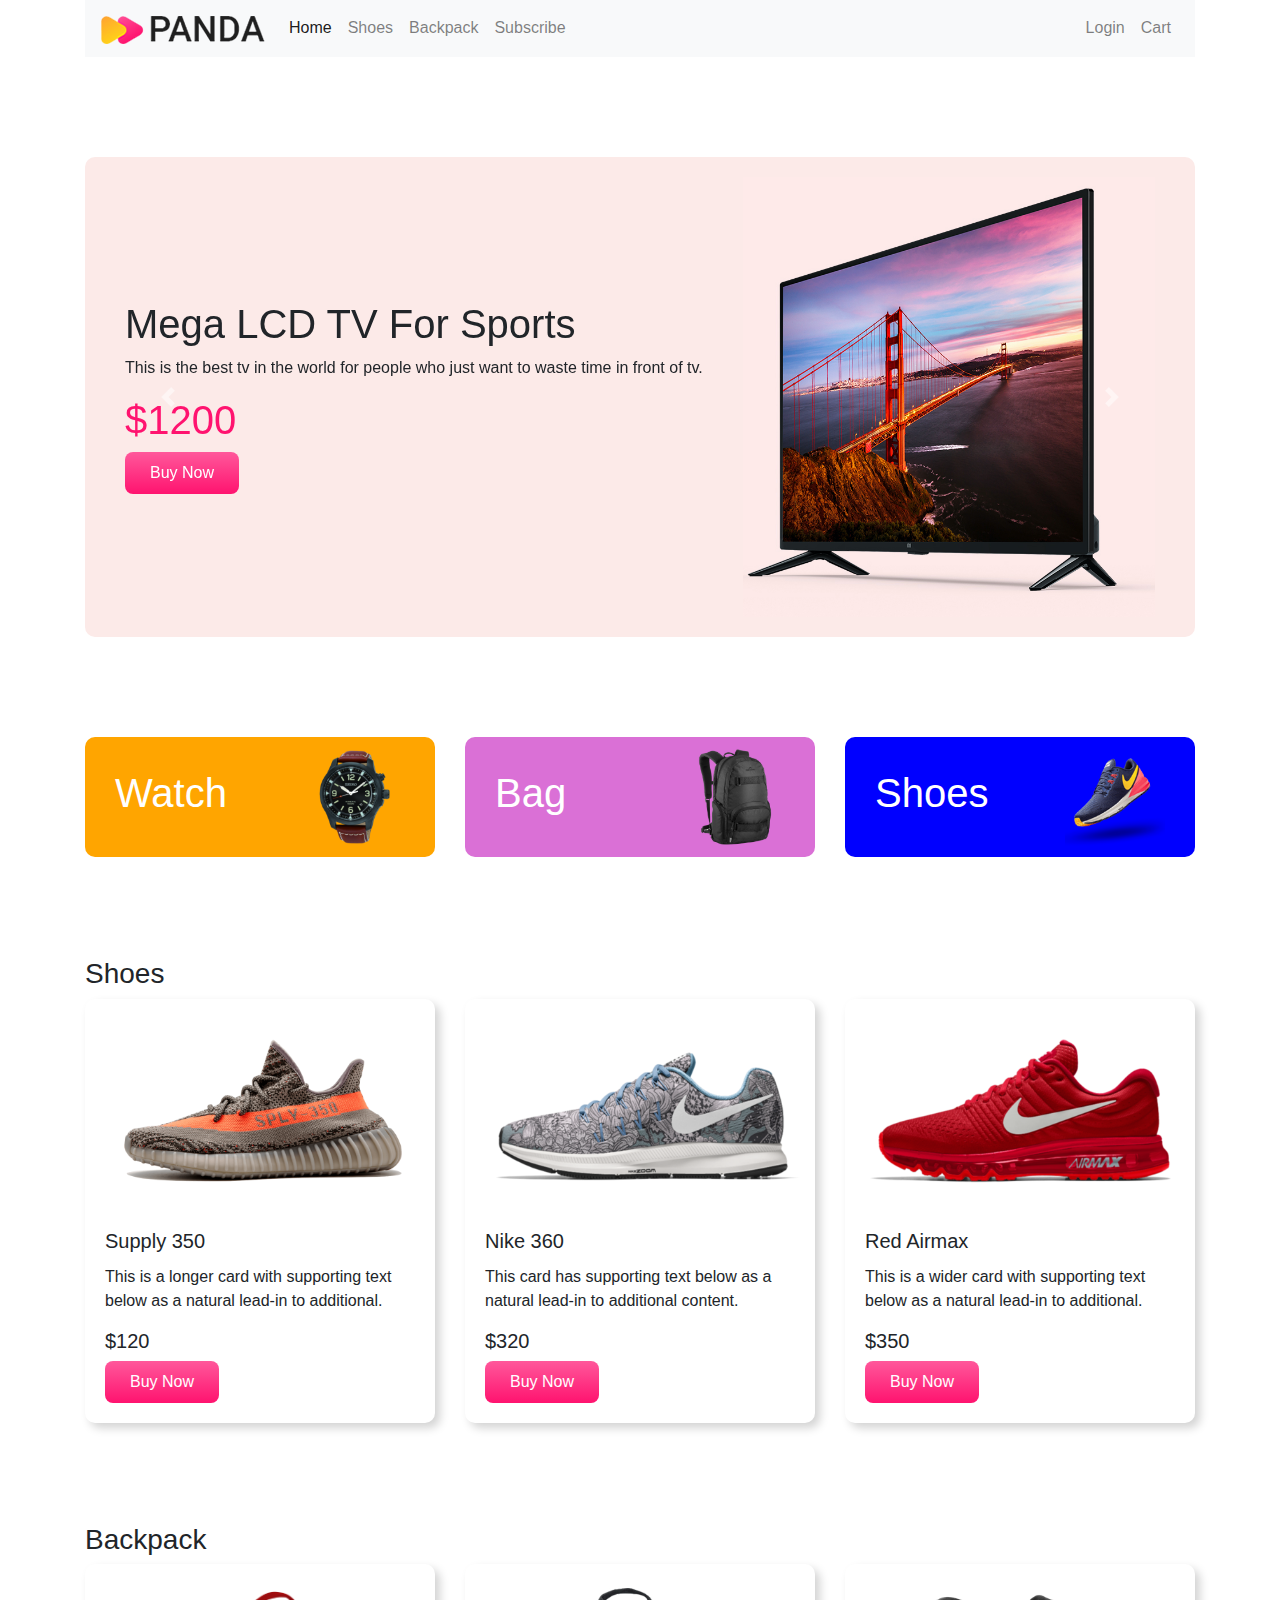
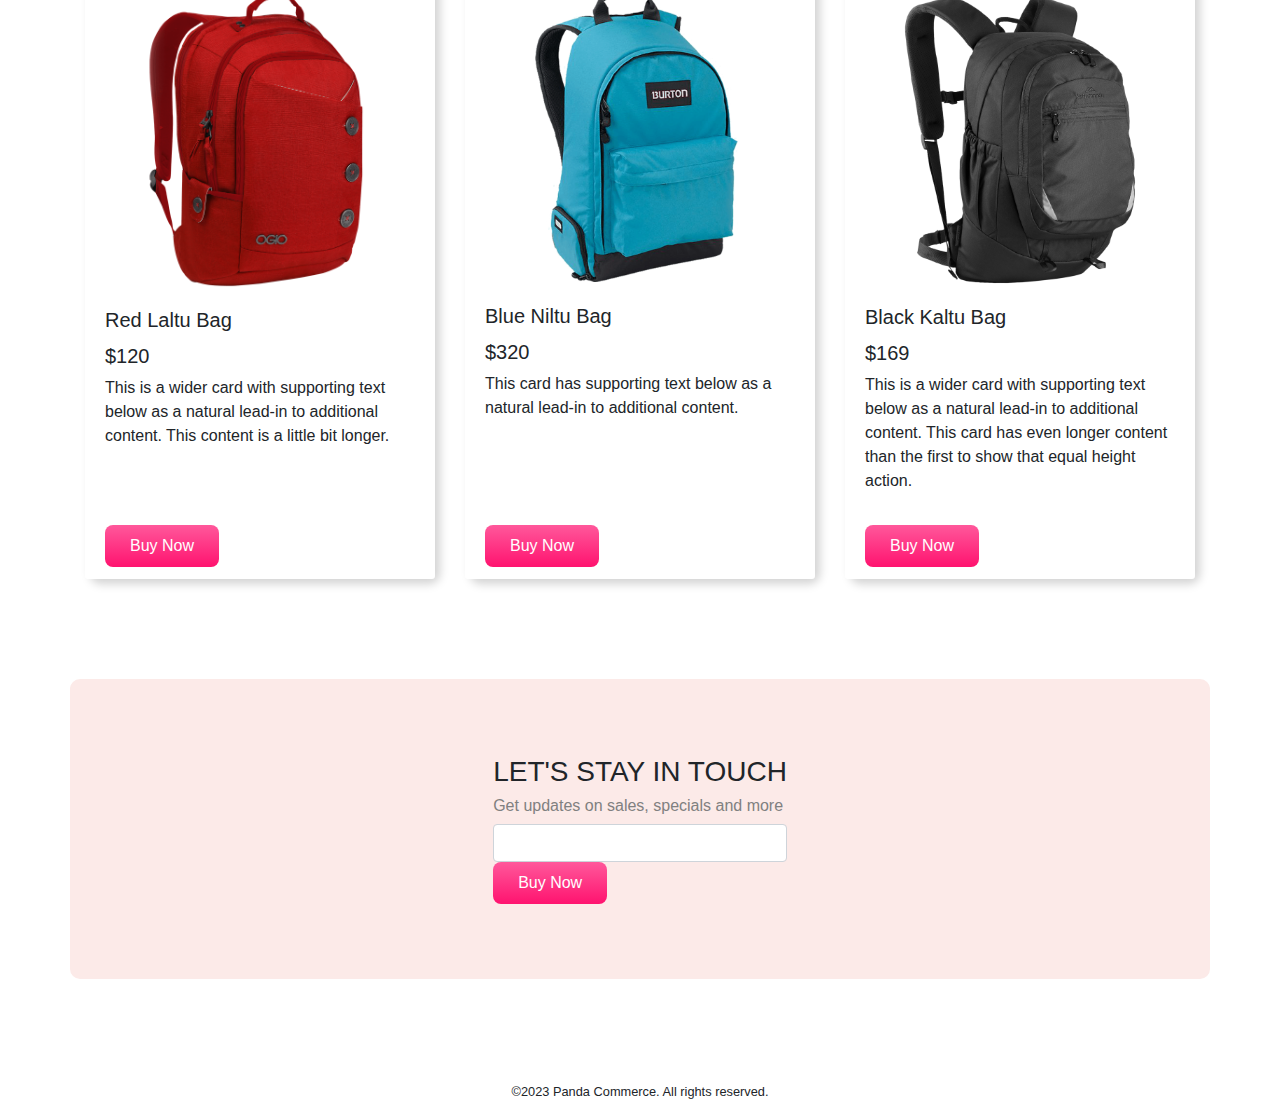
<file: index.html>
<!DOCTYPE html>
<html lang="en">
<head>
    <meta charset="UTF-8">
    <meta name="viewport" content="width=device-width, initial-scale=1.0">
    <meta http-equiv="X-UA-Compatible" content="ie=edge">
    <title>Panda Commerce</title>
    <link rel="stylesheet" href="https://stackpath.bootstrapcdn.com/bootstrap/4.4.1/css/bootstrap.min.css" integrity="sha384-Vkoo8x4CGsO3+Hhxv8T/Q5PaXtkKtu6ug5TOeNV6gBiFeWPGFN9MuhOf23Q9Ifjh" crossorigin="anonymous">
    <link rel="stylesheet" href="css\style.css">
</head>
<body>
  <body>
    <div class="container">
        <nav class="navbar navbar-expand-lg navbar-light bg-light">
            <a class="navbar-brand" href="#">
                <img src="images/logo.png" alt="">
            </a>
            <button class="navbar-toggler" type="button" data-toggle="collapse" data-target="#navbarNav" aria-controls="navbarNav" aria-expanded="false" aria-label="Toggle navigation">
              <span class="navbar-toggler-icon"></span>
            </button>
            <div class="collapse navbar-collapse" id="navbarNav">
              <ul class="navbar-nav mr-auto">
                <li class="nav-item active">
                  <a class="nav-link" href="#">Home <span class="sr-only">(current)</span></a>
                </li>
                <li class="nav-item">
                  <a class="nav-link" href="#shoes">Shoes</a>
                </li>
                <li class="nav-item">
                  <a class="nav-link" href="#backpack">Backpack</a>
                </li>
                <li class="nav-item">
                  <a class="nav-link" href="#subscribe">Subscribe</a>
                </li>
              </ul>
              <ul class="navbar-nav">
                <li class="nav-item">
                  <a class="nav-link" href="login.html">Login</a>
                </li>
                <li class="nav-item">
                  <a class="nav-link" href="cart.html">Cart</a>
                </li>
                </li>
              </ul>
            </div>
          </nav>
    </div>
    </div>
    <div class="container">
        <div id="carouselExampleControls" class="carousel slide orange-bg" data-ride="carousel">
            <div class="carousel-inner">
              <div class="carousel-item active">
                <div class="row align-items-center">
                    <div class="col-md-7">
                        <h1>Mega LCD TV For Sports</h1>
                        <p>This is the best tv in the world for people who just want to waste time in front of tv.</p>
                        <h1 class="price">$1200</h1>
                        <a href="cart.html"><button class="buy-now-button">Buy Now</button></a>
                    </div>
                    <div class="col-md-5">
                        <img src="images/banner-images/tv.png" class="d-block w-100" alt="...">
                    </div>
                </div>
              </div>
              <div class="carousel-item">
                  <div class="row  align-items-center">
                      <div class="col-md-7">
                        <h1>Cool Dude Headphone</h1>
                        <p>This is the best headphone in the world for people who just want to waste time in front of funky world.</p>
                        <h1 class="price">$420</h1>
                        <a href="cart.html"><button class="buy-now-button">Buy Now</button></a>
                      </div>
                      <div class="col-md-5">
                        <img src="images/banner-images/headphone.png" class="d-block w-100" alt="...">
                      </div>
                  </div>
              </div>
              <div class="carousel-item">
                  <div class="row align-items-center">
                      <div class="col-md-7">
                        <h1>X-Box for your living room</h1>
                        <p>This is the best x-box in the world for people who just want to waste time in front of fake sports.</p>
                        <h1 class="price">$600</h1>
                        <a href="cart.html"><button class="buy-now-button">Buy Now</button></a>
                      </div>
                      <div class="col-md-5">
                        <img src="images/banner-images/xbox.png" class="d-block w-100" alt="...">
                      </div>
                  </div>
              </div>
            </div>
            <a class="carousel-control-prev" href="#carouselExampleControls" role="button" data-slide="prev">
              <span class="carousel-control-prev-icon" aria-hidden="true"></span>
              <span class="sr-only">Previous</span>
            </a>
            <a class="carousel-control-next" href="#carouselExampleControls" role="button" data-slide="next">
              <span class="carousel-control-next-icon" aria-hidden="true"></span>
              <span class="sr-only">Next</span>
            </a>
          </div>
    </div>
    
    <div class="container categories">
      <div class="row">
        <div class="col-md-4">
          <div class="d-flex justify-content-between align-items-center cat1">
            <h1>Watch</h1>
            <img src="images/categories/watch.png" alt="">
          </div>
        </div>
        <div class="col-md-4">
          <div class="d-flex justify-content-between align-items-center cat2">
            <h1>Bag</h1>
            <img src="images/categories/bag.png" alt="">
          </div>
        </div>
        <div class="col-md-4">
          <div class="d-flex justify-content-between align-items-center cat3">
            <h1>Shoes</h1>
            <img src="images/categories/shoes.png" alt="">
          </div>
        </div>
      </div>
    </div>

    <div class="container shoes" id="shoes">
      <h3>Shoes</h3>
      <div class="card-deck">
        <div class="card">
          <img src="images/shoes/shoe-1.png" class="card-img-top" alt="...">
          <div class="card-body">
            <h5 class="card-title">Supply 350</h5>
            <p class="card-text">This is a longer card with supporting text below as a natural lead-in to additional.</p>
            <h5>$120</h5>
            <a href="cart.html"><button class="buy-now-button">Buy Now</button></a>
          </div>
        </div>
        <div class="card">
          <img src="images/shoes/shoe-2.png" class="card-img-top" alt="...">
          <div class="card-body">
            <h5 class="card-title">Nike 360</h5>
            <p class="card-text">This card has supporting text below as a natural lead-in to additional content.</p>
            <h5>$320</h5>
            <a href="cart.html"><button class="buy-now-button">Buy Now</button></a>
          </div>
        </div>
        <div class="card">
          <img src="images/shoes/shoe-3.png" class="card-img-top" alt="...">
          <div class="card-body">
            <h5 class="card-title">Red Airmax</h5>
            <p class="card-text">This is a wider card with supporting text below as a natural lead-in to additional.</p>
            <h5>$350</h5>
            <a href="cart.html"><button class="buy-now-button">Buy Now</button></a>
          </div>
        </div>
      </div>
    </div>
    
    <div class="container" id="backpack">
      <h3>Backpack</h3>
      <div class="card-deck">
        <div class="card">
          <img src="images/bags/bag-1.png" class="card-img-top" alt="...">
          <div class="card-body">
            <h5 class="card-title">Red Laltu Bag</h5>
            <h5>$120</h5>
            <p class="card-text">This is a wider card with supporting text below as a natural lead-in to additional content. This content is a little bit longer.</p>
          </div>
          <div class="card-footer">
            <a href="cart.html"><button class="buy-now-button">Buy Now</button></a>
          </div>
        </div>
        <div class="card">
          <img src="images/bags/bag-2.png" class="card-img-top" alt="...">
          <div class="card-body">
            <h5 class="card-title">Blue Niltu Bag</h5>
            <h5>$320</h5>
            <p class="card-text">This card has supporting text below as a natural lead-in to additional content.</p>
          </div>
          <div class="card-footer">
            <a href="cart.html"><button class="buy-now-button">Buy Now</button></a>
          </div>
        </div>
        <div class="card">
          <img src="images/bags/bag-3.png" class="card-img-top" alt="...">
          <div class="card-body">
            <h5 class="card-title">Black Kaltu Bag</h5>
            <h5>$169</h5>
            <p class="card-text">This is a wider card with supporting text below as a natural lead-in to additional content. This card has even longer content than the first to show that equal height action.</p>
          </div>
          <div class="card-footer">
            <a href="cart.html"><button class="buy-now-button">Buy Now</button></a>
          </div>
        </div>
      </div>
    </div>
    
    <div class="container d-flex align-items-center justify-content-center orange-bg" id="subscribe">
      <div>
        <h3>LET'S STAY IN TOUCH</h3>
        <h6>Get updates on sales, specials and more</h6>
        <input class="form-control" type="text">
        <a href="cart.html"><button class="buy-now-button">Buy Now</button></a>
      </div>
    </div>

    <footer>
      <small> ©2023 Panda Commerce. All rights reserved. </small>
    </footer>

    <script src="https://code.jquery.com/jquery-3.4.1.slim.min.js" integrity="sha384-J6qa4849blE2+poT4WnyKhv5vZF5SrPo0iEjwBvKU7imGFAV0wwj1yYfoRSJoZ+n" crossorigin="anonymous"></script>
    <script src="https://cdn.jsdelivr.net/npm/popper.js@1.16.0/dist/umd/popper.min.js" integrity="sha384-Q6E9RHvbIyZFJoft+2mJbHaEWldlvI9IOYy5n3zV9zzTtmI3UksdQRVvoxMfooAo" crossorigin="anonymous"></script>
    <script src="https://stackpath.bootstrapcdn.com/bootstrap/4.4.1/js/bootstrap.min.js" integrity="sha384-wfSDF2E50Y2D1uUdj0O3uMBJnjuUD4Ih7YwaYd1iqfktj0Uod8GCExl3Og8ifwB6" crossorigin="anonymous"></script>
</body>
</html>
</file>
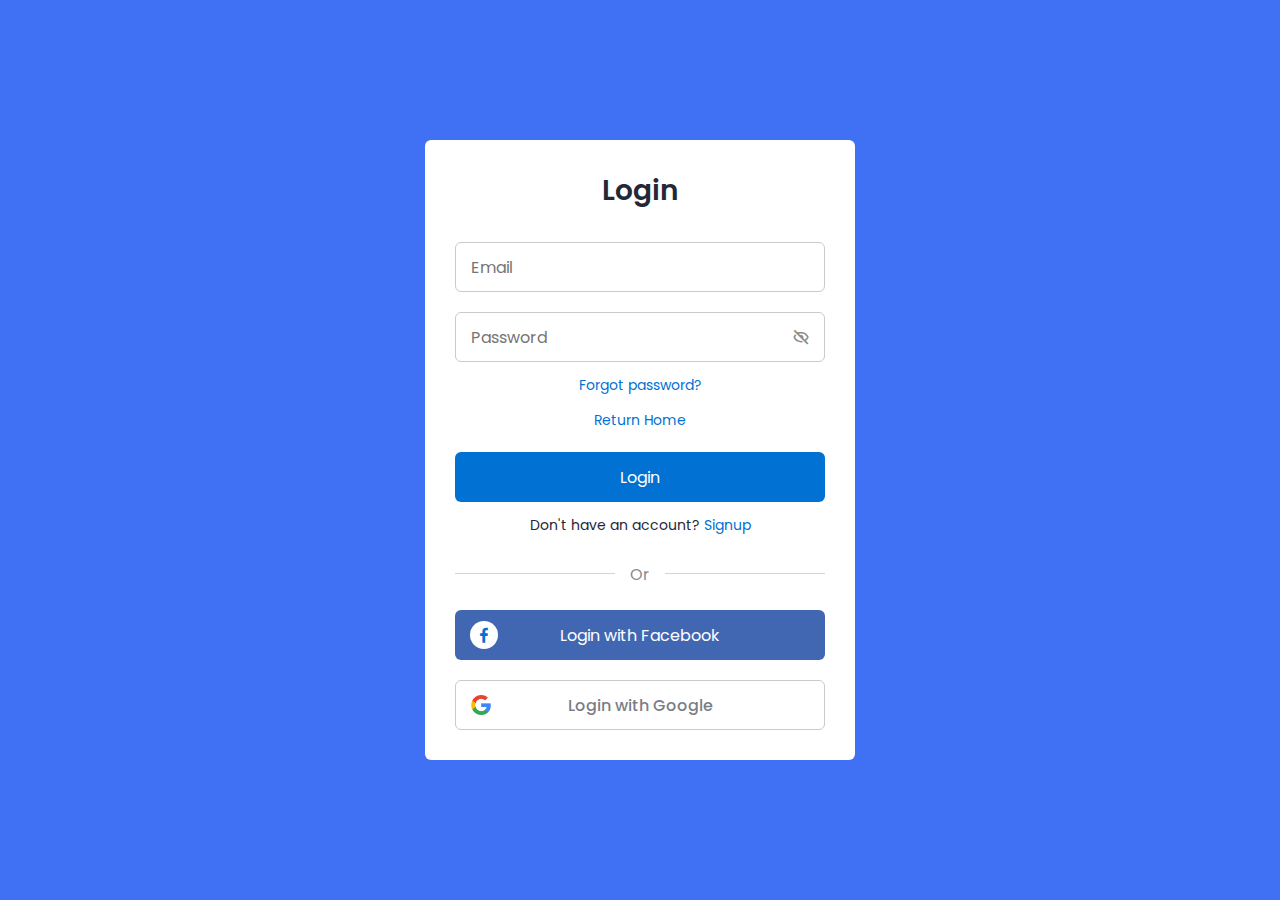
<file: login.html>
<!DOCTYPE html>
    <html lang="en">
    <head>
        <meta charset="UTF-8">
        <meta http-equiv="X-UA-Compatible" content="IE=edge">
        <meta name="viewport" content="width=device-width, initial-scale=1.0">
        <title> Responsive Login and Signup Form </title>
        <link rel="stylesheet" href="css/login.css">
	    <link href='https://unpkg.com/boxicons@2.1.2/css/boxicons.min.css' rel='stylesheet'>
    </head>
    <body>
        <section class="container forms">
            <div class="form login">
                <div class="form-content">
                    <header>Login</header>
                    <form action="#">
                        <div class="field input-field">
                            <input type="email" placeholder="Email" class="input">
                        </div>

                        <div class="field input-field">
                            <input type="password" placeholder="Password" class="password">
                            <i class='bx bx-hide eye-icon'></i>
                        </div>

                        <div class="form-link">
                            <a href="#" class="forgot-pass">Forgot password?</a>
                        </div>
                        <div class="form-link">
                            <a href="index.html" class="forgot-pass">Return Home</a>
                        </div>
                        <div class="field button-field">
                            <button>Login</button>
                        </div>
                    </form>

                    <div class="form-link">
                        <span>Don't have an account? <a href="#" class="link signup-link">Signup</a></span>
                    </div>
                </div>

                <div class="line"></div>

                <div class="media-options">
                    <a href="#" class="field facebook">
                        <i class='bx bxl-facebook facebook-icon'></i>
                        <span>Login with Facebook</span>
                    </a>
                </div>

                <div class="media-options">
                    <a href="#" class="field google">
                        <img src="images/google.png" alt="" class="google-img">
                        <span>Login with Google</span>
                    </a>
                </div>

            </div>

            <!-- Signup Form -->

            <div class="form signup">
                <div class="form-content">
                    <header>Signup</header>
                    <form action="#">
                        <div class="field input-field">
                            <input type="email" placeholder="Email" class="input">
                        </div>

                        <div class="field input-field">
                            <input type="password" placeholder="Create password" class="password">
                        </div>

                        <div class="field input-field">
                            <input type="password" placeholder="Confirm password" class="password">
                            <i class='bx bx-hide eye-icon'></i>
                        </div>

                        <div class="field button-field">
                            <button>Signup</button>
                        </div>
                    </form>

                    <div class="form-link">
                        <span>Already have an account? <a href="#" class="link login-link">Login</a></span>
                    </div>
                </div>

                <div class="line"></div>

                <div class="media-options">
                    <a href="#" class="field facebook">
                        <i class='bx bxl-facebook facebook-icon'></i>
                        <span>Login with Facebook</span>
                    </a>
                </div>

                <div class="media-options">
                    <a href="#" class="field google">
                        <img src="images/google.png" alt="" class="google-img">
                        <span>Login with Google</span>
                    </a>
                </div>

            </div>
        </section>

        <!-- JavaScript -->
        <script src="js/script.js"></script>
    </body>
</html>
</file>
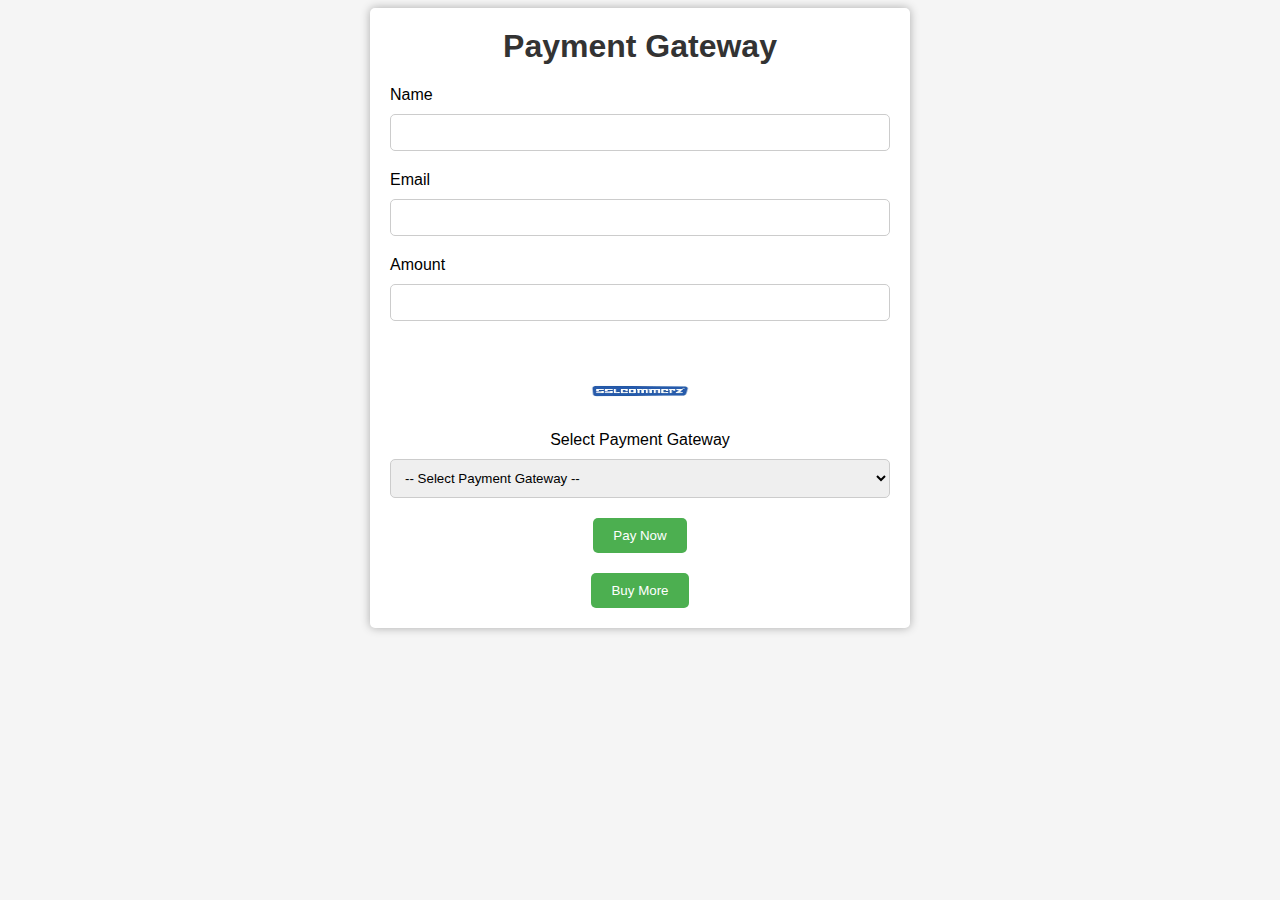
<file: payment.html>
<!DOCTYPE html>
<html>
<head>
	<title>Payment Gateway</title>
	<style>
		body {
			font-family: Arial, sans-serif;
			background-color: #f5f5f5;
		}

		.container {
			max-width: 500px;
			margin: 0 auto;
			background-color: #fff;
			padding: 20px;
			box-shadow: 0 0 10px rgba(0, 0, 0, 0.3);
			border-radius: 5px;
			text-align: center;
		}

		h1 {
			color: #333;
			margin-top: 0;
		}

		form {
			margin-top: 20px;
			text-align: left;
		}

		label {
			display: block;
			margin-bottom: 10px;
		}

		input[type=text],
		input[type=email],
		select {
			width: 100%;
			padding: 10px;
			border: 1px solid #ccc;
			border-radius: 5px;
			margin-bottom: 20px;
			box-sizing: border-box;
		}

		input[type=submit] {
			background-color: #4CAF50;
			color: #fff;
			border: none;
			padding: 10px 20px;
			border-radius: 5px;
			cursor: pointer;
		}

		.payment-gateway {
			margin-top: 20px;
			display: flex;
			flex-direction: column;
			align-items: center;
		}

		.payment-gateway img {
			width: 100px;
			height: 60px;
			margin-bottom: 10px;
		}

		.payment-gateway select {
			width: 100%;
			padding: 10px;
			border: 1px solid #ccc;
			border-radius: 5px;
			margin-bottom: 20px;
			box-sizing: border-box;
		}

		.payment-gateway button {
			background-color: #4CAF50;
			color: #fff;
			border: none;
			padding: 10px 20px;
			border-radius: 5px;
			cursor: pointer;
		}
		.buy-more-button {
			display: flex;
			justify-content: center;
			margin-top: 20px;
  		}
		.buy-more-button button {
			background-color: #4CAF50;
			color: #fff;
			border: none;
			justify-content: center;
			padding: 10px 20px;
			border-radius: 5px;
			cursor: pointer;
			transition: background-color 0.3s ease;
		}

	</style>
</head>
<body>
	<div class="container">
		<h1>Payment Gateway</h1>
		<form>
			<label for="name">Name</label>
			<input type="text" id="name" name="name" required>

			<label for="email">Email</label>
			<input type="email" id="email" name="email" required>

			<label for="amount">Amount</label>
			<input type="text" id="amount" name="amount" required>

			<div class="payment-gateway">
				<img src="images/ssl.png" alt="Payment Gateway Logo">
				<label for="gateway">Select Payment Gateway</label>
				<select id="gateway" name="gateway" required>
					<option value="">-- Select Payment Gateway --</option>
					<option value="Bkash">Bkash</option>
					<option value="Rocket">Nagad</option>
					<option value="Nagad">Rocket</option>
				</select>
				<button type="submit">Pay Now</button>
			</div>
			<div class="buy-more-button">
				<a href="index.html"><button type="button">Buy More</button></a>
			</div>
		</form>
	</div>
</body>
</html>
</file>
<file: css/login.css>
/* Google Fonts - Poppins */
@import url('https://fonts.googleapis.com/css2?family=Poppins:wght@300;400;500;600&display=swap');

*{
    margin: 0;
    padding: 0;
    box-sizing: border-box;
    font-family: 'Poppins', sans-serif;
}
.container{
    height: 100vh;
    width: 100%;
    display: flex;
    align-items: center;
    justify-content: center;
    background-color: #4070f4;
    column-gap: 30px;
}
.form{
    position: absolute;
    max-width: 430px;
    width: 100%;
    padding: 30px;
    border-radius: 6px;
    background: #FFF;
}
.form.signup{
    opacity: 0;
    pointer-events: none;
}
.forms.show-signup .form.signup{
    opacity: 1;
    pointer-events: auto;
}
.forms.show-signup .form.login{
    opacity: 0;
    pointer-events: none;
}
header{
    font-size: 28px;
    font-weight: 600;
    color: #232836;
    text-align: center;
}
form{
    margin-top: 30px;
}
.form .field{
    position: relative;
    height: 50px;
    width: 100%;
    margin-top: 20px;
    border-radius: 6px;
}
.field input,
.field button{
    height: 100%;
    width: 100%;
    border: none;
    font-size: 16px;
    font-weight: 400;
    border-radius: 6px;
}
.field input{
    outline: none;
    padding: 0 15px;
    border: 1px solid#CACACA;
}
.field input:focus{
    border-bottom-width: 2px;
}
.eye-icon{
    position: absolute;
    top: 50%;
    right: 10px;
    transform: translateY(-50%);
    font-size: 18px;
    color: #8b8b8b;
    cursor: pointer;
    padding: 5px;
}
.field button{
    color: #fff;
    background-color: #0171d3;
    transition: all 0.3s ease;
    cursor: pointer;
}
.field button:hover{
    background-color: #016dcb;
}
.form-link{
    text-align: center;
    margin-top: 10px;
}
.form-link span,
.form-link a{
    font-size: 14px;
    font-weight: 400;
    color: #232836;
}
.form a{
    color: #0171d3;
    text-decoration: none;
}
.form-content a:hover{
    text-decoration: underline;
}
.line{
    position: relative;
    height: 1px;
    width: 100%;
    margin: 36px 0;
    background-color: #d4d4d4;
}
.line::before{
    content: 'Or';
    position: absolute;
    top: 50%;
    left: 50%;
    transform: translate(-50%, -50%);
    background-color: #FFF;
    color: #8b8b8b;
    padding: 0 15px;
}
.media-options a{
    display: flex;
    align-items: center;
    justify-content: center;
}
a.facebook{
    color: #fff;
    background-color: #4267b2;
}
a.facebook .facebook-icon{
    height: 28px;
    width: 28px;
    color: #0171d3;
    font-size: 20px;
    border-radius: 50%;
    display: flex;
    align-items: center;
    justify-content: center;
    background-color: #fff;
}
.facebook-icon,
img.google-img{
    position: absolute;
    top: 50%;
    left: 15px;
    transform: translateY(-50%);
}
img.google-img{
    height: 20px;
    width: 20px;
    object-fit: cover;
}
a.google{
    border: 1px solid #CACACA;
}
a.google span{
    font-weight: 500;
    opacity: 0.6;
    color: #232836;
}

@media screen and (max-width: 400px) {
    .form{
        padding: 20px 10px;
    }
    
}
</file>
